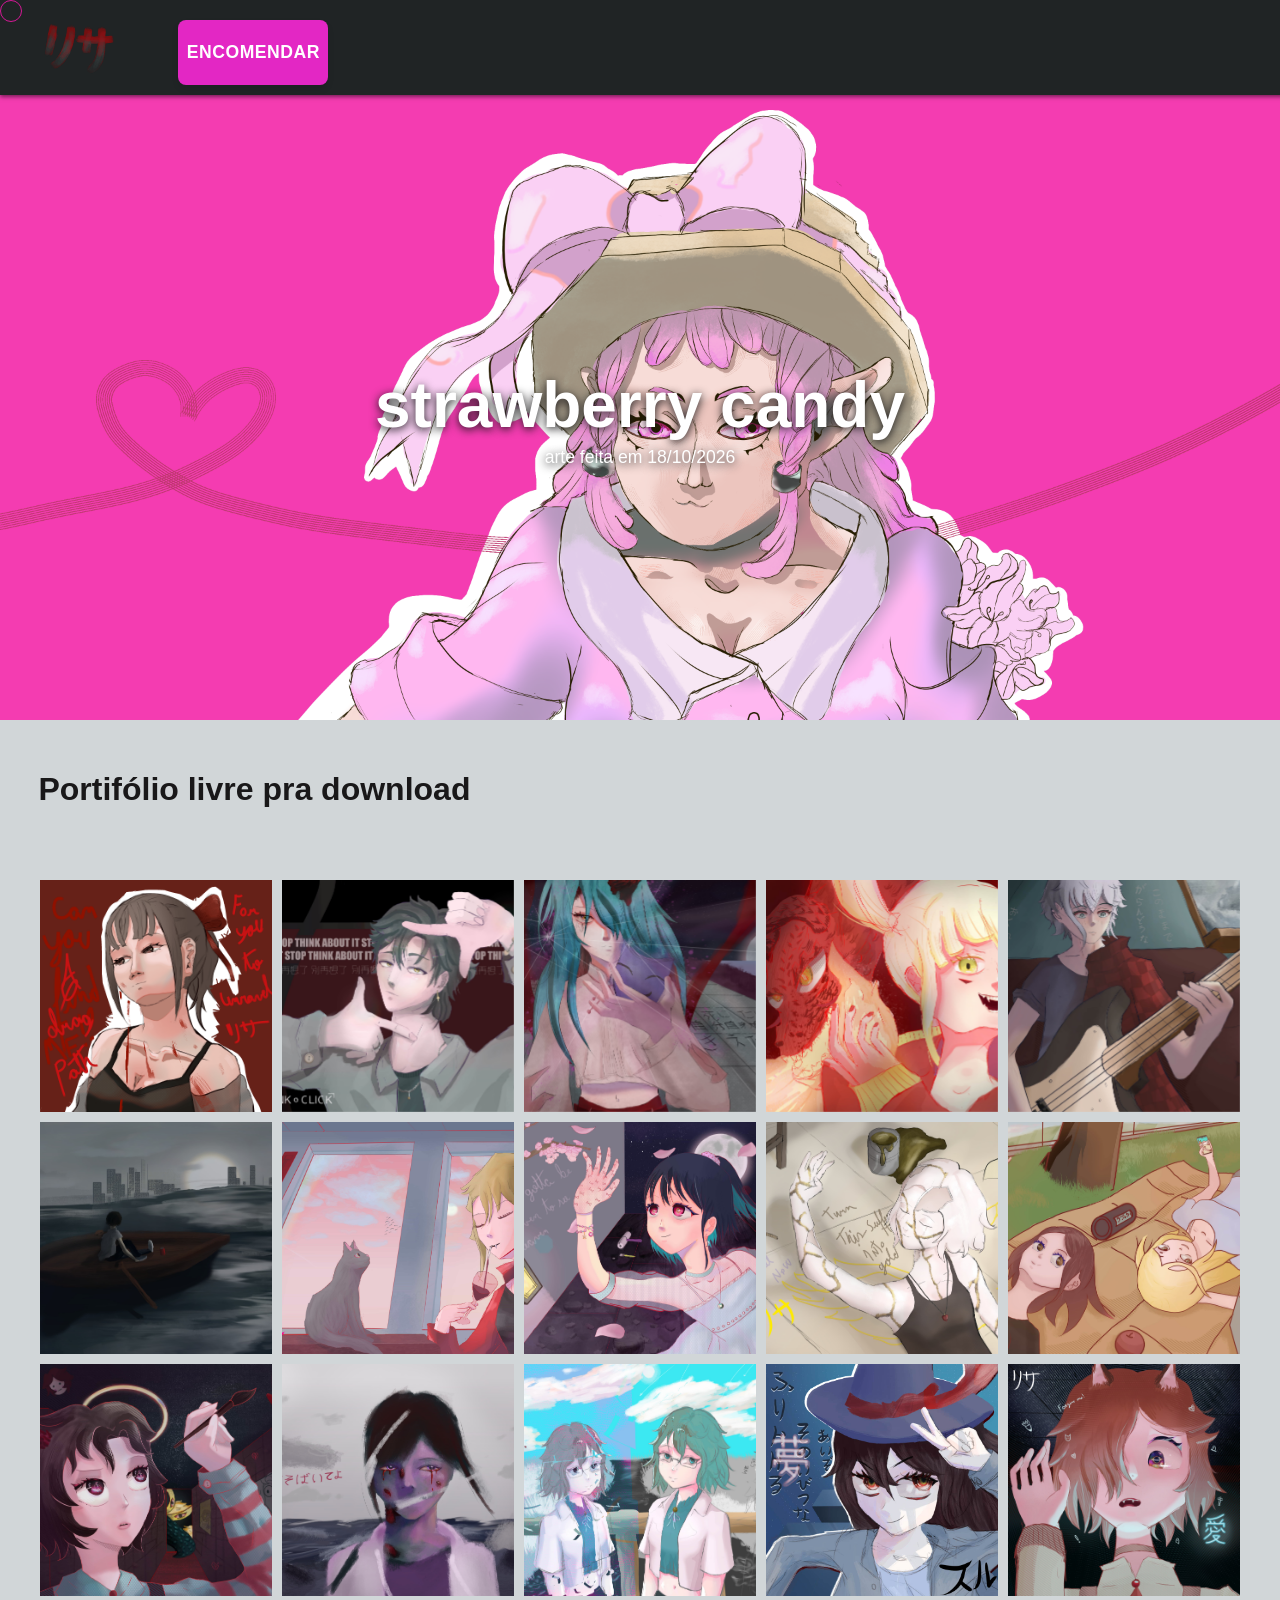
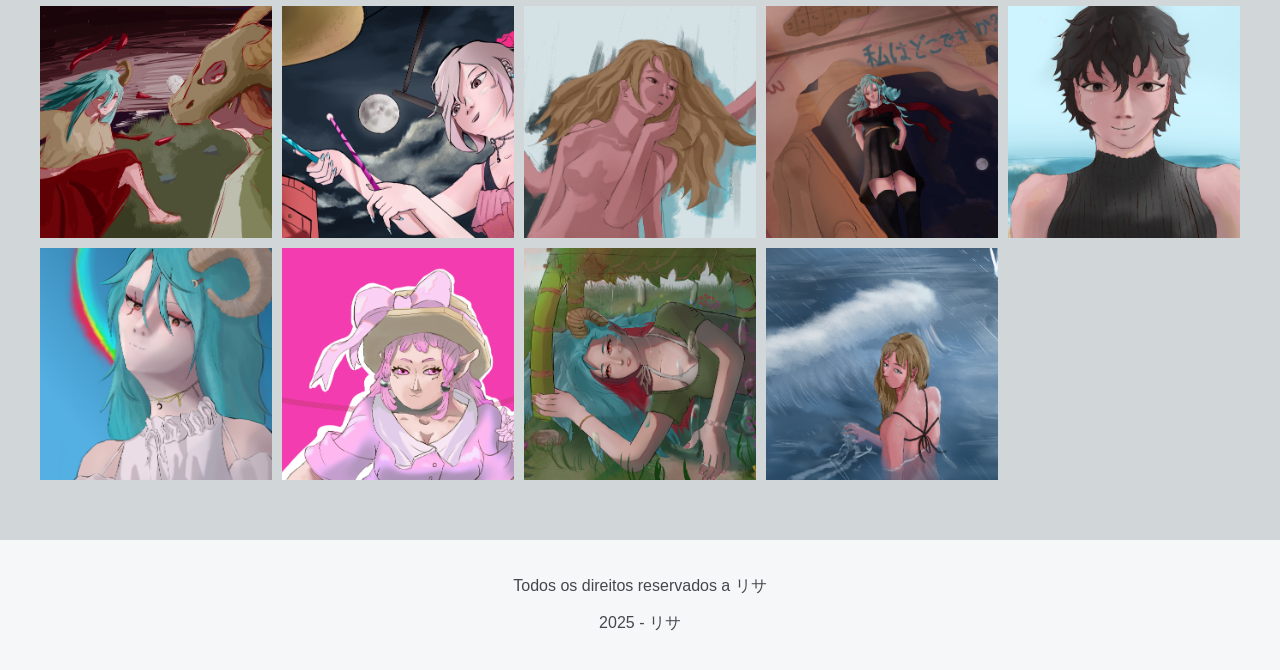
<file: index.html>
<!DOCTYPE html>
<html lang="pt-br">
<head>
    <meta charset="UTF-8">
    <meta name="viewport" content="width=device-width, initial-scale=1.0">
    <title>リサ</title>
    <link rel="stylesheet" href="styles.css">
</head>
<body>
<header>
    <div class="header-group-left">
        <img src="/img/AikoLogo.png" alt="Logo da Aiko" class="logo">
            <a href="comission.html">
                <button class="botao-padrao">encomendar</button>
            </a>
    </div>
</header>
<div class="imagem-com-texto">
    <h1>strawberry candy</h1>
    <p>arte feita em 18/10/2026</p>
</div>
    <div class="texto-portifolio">
        <h1>Portifólio livre pra download</h1>
    </div>
<div class="grid-artes" id="grid-artes"></div>
<footer>
    <p>Todos os direitos reservados a リサ</p>
    <p>2025 - リサ</p>
</footer>
<div id="custom-cursor"></div>
<script src="dados.js"></script>    
<script src="logica.js"></script>
<script src="cursor.js"></script>
</body>
</html>
</file>
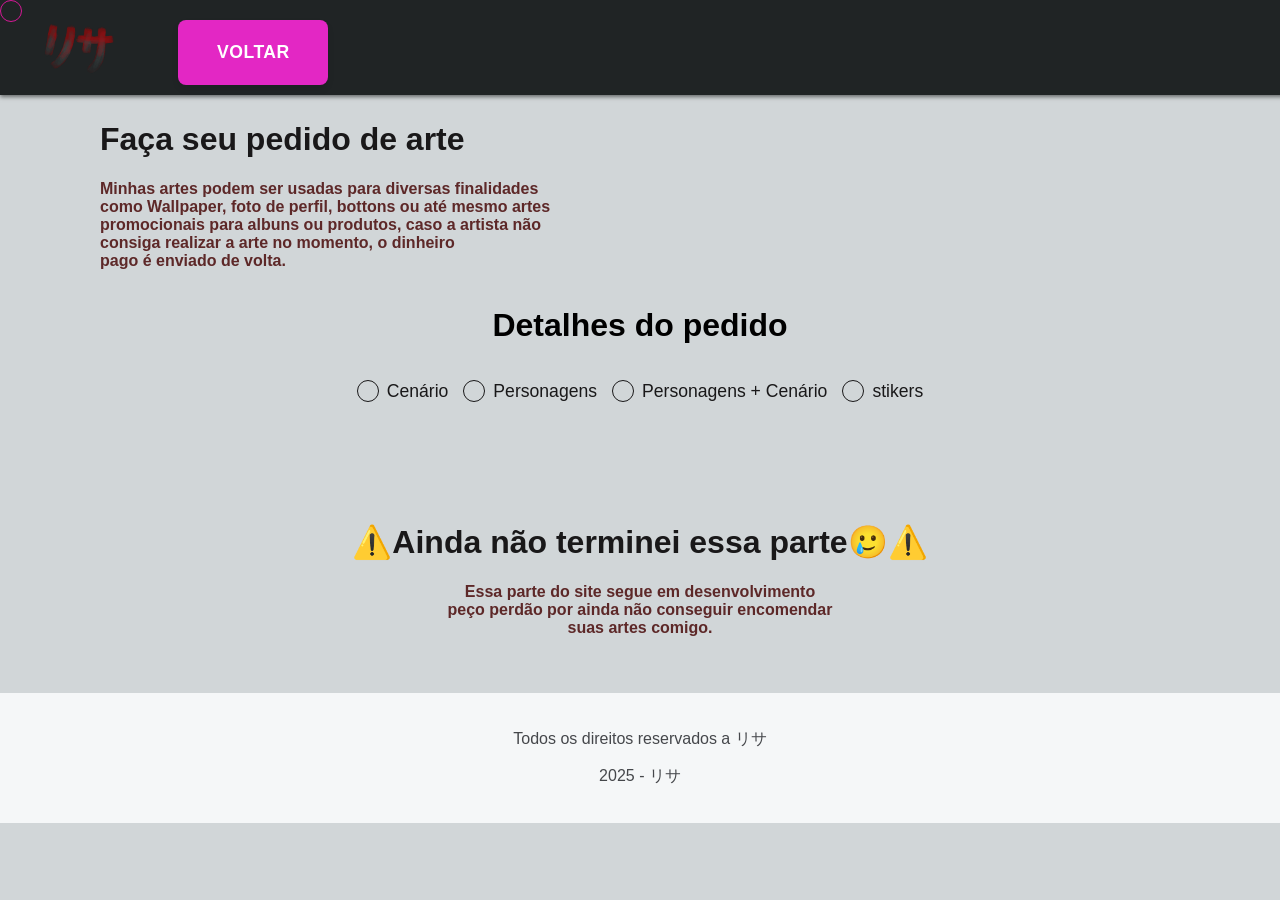
<file: comission.html>
<!DOCTYPE html>
<html lang="en">
<head>
    <meta charset="UTF-8">
    <meta name="viewport" content="width=device-width, initial-scale=1.0">
    <title>Comission</title>
    <link rel="stylesheet" href="styles.css">
</head>
<header>
    <div class="header-group-left">
        <img src="/img/AikoLogo.png" alt="Logo da Aiko" class="logo">
            <a href="index.html">
                <button class="botao-padrao">voltar</button>
            </a>
</header>
    </div>
    <div ></div>
    <div class="texto-explicativo">
        <h1>Faça seu pedido de arte</h1>
    <p>
    <strong>
        Minhas artes podem ser usadas para diversas finalidades<br>
        como Wallpaper, foto de perfil, bottons ou até mesmo artes<br>
        promocionais para albuns ou produtos, caso a artista não<br>
        consiga realizar a arte no momento, o dinheiro<br>
        pago é enviado de volta.
    </strong>
    </p>  
    </div>
<div class="formularios">
    <h1>Detalhes do pedido</h1>
    
    <div class="checkbox-group"> 
        <label>
            <input type="radio" name="categorias" value="Cenario">
            <span>Cenário</span> 
        </label>
        
        <label>
            <input type="radio" name="categorias" value="Personagens">
            <span>Personagens</span> 
        </label>
        
        <label>
            <input type="radio" name="categorias" value="Personagens-Cenario">
            <span>Personagens + Cenário</span> 
        </label>
                <label>
            <input type="radio" name="categorias" value="stikers">
            <span>stikers</span> 
        </label>
    </div>
</div>
<div class="desenvolvimento">
    <h1>⚠️Ainda não terminei essa parte🥲⚠️</h1>
    <p>
    <strong>
        Essa parte do site segue em desenvolvimento<br>
        peço perdão por ainda não conseguir encomendar<br>
        suas artes comigo.
    </strong>
    </p>
</div>
<footer>
    <p>Todos os direitos reservados a リサ</p>
    <p>2025 - リサ</p>
</footer>
<div id="custom-cursor"></div>  
<script src="cursor.js"></script>
</body>
</html>
</file>
<file: styles.css>
@import url('https://fonts.googleapis.com/css2?family=Inter:wght@400;600;700&display=swap');


html, body {
    font-family: "Chakra Petch", sans-serif;
    overflow-x: hidden;
    background-color: #d1d6d8;
    display: flex;
    flex-direction: column;
    min-height: 100vh; /* Usa min-height para garantir que o corpo cresça */
    padding: 0;
    margin: 0; /* Garante que não haja margem padrão */
}

/* ----------------------------------------------------------------- */
/* CABEÇALHO (HEADER) */
/* ----------------------------------------------------------------- */

header {
    position: fixed; 
    top: 0; 
    left: 0;
    width: 100%; 
    display: flex;
    justify-content: flex-start;
    align-items: flex-start;
    background-color: #202425; 
    padding: 10px 3vw 5px 3vw; /* Usa 'vw' (viewport width) para padding lateral */
    box-shadow: 0 2px 4px rgba(0, 0, 0, 0.5); 
    z-index: 1000; 
    transition: transform 0.3s ease-in-out; 
}

.header-group-left {
    display: flex;
    align-items: center; 
    margin-right: 5vw; /* Usa 'vw' para margem */
}

.header-hidden {
    transform: translateY(-100%); 
}

.logo {
    width: 80px; 
    height: 80px; 
    margin-right: 60px; 
}

.botao-padrao {
    border-radius: 8px; 
    position: static; 
    margin-top: 5px; 
    width: 150px;
    height: 65px; 
    background-color: #e327c4; 
    color: white; 
    border: none;
    cursor: pointer;
    font-size: 1.1rem; 
    font-weight: 600; 
    letter-spacing: 0.5px; 
    text-transform: uppercase; 
    box-shadow: 0 4px 6px rgba(0, 0, 0, 0.1); 
    transition: all 0.1s ease-in-out;
    margin-right: 10px; 
}
 
.botao-padrao:hover {
    background-color: #7b9fb5; 
    box-shadow: 0 9px 40px rgba(0, 0, 0, 0.2);
    transform: translateY(-20px); 
}

.botao-padrao:active {
    transform: translateY(2px); 
    box-shadow: 0 2px 4px rgba(0, 0, 0, 0.1); 
}

/* ----------------------------------------------------------------- */
/* IMAGEM PRINCIPAL COM TEXTO (HERO) */
/* ----------------------------------------------------------------- */

.imagem-com-texto {
    width: 100%; 
    height: 70vh; /* CORRIGIDO: de 700vh para 70vh */
    max-height: 840px; 
    background-image: url('/img/bannergabi.png');
    background-size: cover;
    background-position: center;
    display: flex;
    flex-direction: column;
    justify-content: center;
    align-items: center; 
    text-align: center;
    color: white; 
    text-shadow: 0 2px 10px #191819; 
    margin-top: 90px; /* Adicionado espaço para o header fixo não cobrir */
}

.imagem-com-texto h1 {
    font-size: 4rem; /* Reduzido o tamanho para se adaptar melhor a telas menores */
    margin-bottom: 5px;
}

.imagem-com-texto p {
    font-size: 1.1rem;
    margin-top: 0;
}

/* ----------------------------------------------------------------- */
/* TEXTO PORTFÓLIO */
/* ----------------------------------------------------------------- */

.texto-portifolio {
    color: #191819;
    text-align: left;
    width: 94%; /* Limita a largura do contêiner */
    margin: 30px 3%; /* Adiciona margem superior e inferior, e centraliza */
}

.texto-portifolio h1 {
    color: inherit; 
    font-size: 2rem; /* Tamanho do título do portfólio */
}
.texto-explicativo {
    text-align: left;
    margin-top: 100px;
    margin-left: 100px;
}
.texto-explicativo h1 {
    color: #191819;
}
.texto-explicativo p {
    color: #5d2828;
}
.desenvolvimento {
    text-align: center;
    margin-top: 100px;
}
.desenvolvimento h1 {
    color: #191819;
}
.desenvolvimento p {
    color: #5d2828;
}

/* ----------------------------------------------------------------- */
/* GRID DE ARTES OTIMIZADO */
/* ----------------------------------------------------------------- */

.grid-artes {
    display: grid;
    grid-template-columns: repeat(5, 1fr);
    gap: 10px;
    width: 94%;           /* 🔑 Em vez de 100%, usamos 94% para deixar margens */
    max-width: 1200px;
    margin: 20px auto;    /* 🔑 O 'auto' centraliza o bloco de 94% na tela */
    padding: 0;           /* Zeramos o padding para não somar na largura */
}

.arte {
    position: relative; 
    overflow: hidden; 
    
    /* 🔑 OTIMIZAÇÃO: Avisa o navegador para usar a GPU para o zoom e a sombra */
    will-change: transform, box-shadow; 
    
    transition: transform 0.3s ease-in-out, box-shadow 0.3s ease-in-out; 
    margin: 0; 
    display: flex; 
    justify-content: center;
    align-items: center;
    height: auto;
}

.arte img {
    width: 100%;
    height: 100%;
    aspect-ratio: 1 / 1; 
    object-fit: cover;
    display: block;
    
    /* 🔑 OTIMIZAÇÃO: Avisa o navegador para usar a GPU para o filtro (escurecimento) */
    will-change: filter;
    
    transition: filter 0.3s ease-in-out;
}



/* Estilo do Botão de Download (Mantido) */
.download-button {
    position: absolute; 
    bottom: 10px; 
    left: 50%;
    transform: translateX(-50%); 
    background-color: azure (0, 0, 0, 0.7); 
    color: white;
    padding: 8px 15px;
    border-radius: 5px;
    text-decoration: none; 
    font-size: 0.9rem;
    font-weight: bold;
    cursor: pointer;
    opacity: 0; 
    visibility: hidden; 
    transition: opacity 0.3s ease-in-out, visibility 0.3s ease-in-out; 
    z-index: 2; 
    border: 1px solid white; 
}

.arte:hover {
    box-shadow: 0 2px 20px rgba(25, 24, 25, 0.8); 
    transform: scale(1.05); 
    z-index: 1; 
}

.arte:hover .download-button {
    opacity: 1;
    visibility: visible;
}

.arte:hover img {
    filter: brightness(70%);
}

/* ----------------------------------------------------------------- */
/* RODAPÉ (FOOTER) */
/* ----------------------------------------------------------------- */

footer {
    background-color: #F5F7F8; 
    color: #45474B; 
    text-align: center; 
    padding: 20px 0; /* Padding vertical para dar espaço */
    width: 100%;
    position: static; /* CHAVE: Permite que ele fique no fim do conteúdo */
    font-size: 1rem;
    margin-top: 40px; /* Adiciona um espaço antes do rodapé */
}

/* ----------------------------------------------------------------- */
/* MEDIA QUERIES PARA RESPONSIVIDADE */
/* ----------------------------------------------------------------- */
/* ----------------------------------------------------------------- */
/* Oculta o Cursor Personalizado em Dispositivos Móveis */
/* ----------------------------------------------------------------- */

/* --- CONFIGURAÇÕES GLOBAIS --- */
html, body {
    overflow-x: hidden; /* 🔑 Resolve o problema do "zoom out" e tela solta */
    width: 100%;
    margin: 0;
    padding: 0;
    box-sizing: border-box;
}

body {
    user-select: none;
    -webkit-user-select: none; /* Corrigido de -webtkit- */
    -moz-user-select: none;
    -ms-user-select: none;
}

/* Esconde o cursor padrão */
body, a, button, .botao-padrao, .arte, .formularios, input, label {
    cursor: none !important; 
}

/* --- RESPONSIVIDADE --- */

/* Telas Médias (Tablets) */
@media (max-width: 1024px) {
    .grid-artes {
        grid-template-columns: repeat(4, 1fr);
    }
    .imagem-com-texto h1 {
        font-size: 3rem;
    }
}

/* Ajustes para Cursor e Elementos (Tablets e Celulares) */
@media (max-width: 768px) {
    #custom-cursor {
        display: none !important;
    }
    
    /* Restaura o cursor em dispositivos touch para evitar bugs de interação */
    body, a, button, .botao-padrao, .arte, .formularios, input, label {
        cursor: auto !important; 
    }

    .grid-artes {
        grid-template-columns: repeat(2, 1fr); /* 2 colunas para mobile médio */
    }
}

/* Telas Pequenas (Celulares) */
@media (max-width: 600px) {
    .grid-artes {
        grid-template-columns: repeat(2, 1fr);
        padding: 0 10px;
        gap: 10px; /* Garante que as artes não batam uma na outra */
    }

    .texto-explicativo {
        margin-top: 50px;
        margin-left: 0;
        text-align: center;
        padding: 0 15px;
    }

    .logo {
        width: 50px; /* Reduzi um pouco mais para caber melhor */
        height: 50px;
        margin-right: 10px;
    }

    .header-group-left {
        flex-wrap: wrap; 
        justify-content: center; /* Centraliza itens no topo se quebrar */
    }
    
    .botao-padrao {
        width: 90px;
        height: 40px;
        font-size: 0.75rem;
        margin: 2px;
    }
    
    .imagem-com-texto {
        height: 60vh; /* Ajustado para não ficar longo demais no celular */
        max-height: 500px; /* Mobile não precisa de 820px de altura */
        margin-top: 20px;
        background-size: cover;
        background-position: center;
    }
    
    .imagem-com-texto h1 {
        font-size: 1.5rem; /* Ajuste para não quebrar em 3 linhas */
        padding: 0 10px;
    }

    .formularios {
        padding: 0 15px;
        width: 100%;
        box-sizing: border-box; /* Garante que o padding não empurre a largura */
    }
}

/* 2. Estiliza o ponto personalizado */
#custom-cursor {
    width: 20px; /* Aumentei o tamanho base para o anel ser mais visível */
    height: 20px;
    
    /* 🔑 MUDANÇA: Preenchimento totalmente transparente */
    background-color: transparent; 
    border: 1px solid rgb(212, 25, 150); 
    
    border-radius: 50%;
    position: fixed; 
    pointer-events: none; 
    will-change: transform;
    z-index: 9999;
    transition: width 0.2s, height 0.2s, background-color 0.2s, border-color 0.2s; /* Adicionado border-color */
    
    top: 0;
    left: 0;
}

/* Opcional: Efeito Sutil de Clique/Hover */
.cursor-active {
    width: 30px !important; /* Aumentei um pouco mais para o efeito ser notável */
    height: 30px !important;
    
    /* 🔑 MUDANÇA: Preenche o círculo quando ativo */
    background-color: rgba(176, 70, 169, 0.8) !important; /* Cor do preenchimento semi-transparente */
    border: 2px solid rgb(212, 25, 150); 
    /* 🔑 ADIÇÃO: Remove a borda para deixar só o preenchimento */
    border-color: transparent !important; 
}

.formularios {
    margin-top: center;
    text-align: center;
}
/* ----------------------------------------------------------------- */
/* ESTILIZAÇÃO PARA RADIO BUTTONS (CORREÇÃO FINAL) */
/* ----------------------------------------------------------------- */

.formularios {
    display: flex;
    flex-direction: column; 
    align-items: center; 
}

.checkbox-group {
    display: flex;
    gap: 15px; /* Reduzi o gap para telas pequenas, você pode ajustar */
    margin-top: 15px;
    
    /* 🔑 CHAVE: Permite que os itens quebrem para a próxima linha */
    flex-wrap: wrap; 
    
    /* Centraliza os grupos quando quebram */
    justify-content: center; 
    
    /* Adiciona um padding para não "grudar" nas bordas do celular */
    padding: 0 10px; 
}

.formularios label {
    display: flex;
    align-items: center;
    cursor: pointer;
    font-size: 1.1rem;
    color: #191819; 
    position: relative;
}

/* 1. Esconde o radio button nativo COMPLETAMENTE (usando o seletor de tipo) */
.formularios input[type="radio"] { 
    position: absolute;
    /* CHAVE: Esconde o círculo nativo, eliminando o "círculo feio" */
    opacity: 0;
    width: 0;
    height: 0;
}

/* Estilo do SPAN: Container do texto e dos pseudo-elementos */
.formularios label span {
    position: relative;
    padding-left: 30px; 
    display: block; 
    transition: color 0.2s ease-in-out;
}

/* 2. Cria a caixa de seleção customizada (o CÍRCULO EXTERNO) */
.formularios label span::before {
    content: "";
    position: absolute;
    left: 0;
    top: 50%;
    transform: translateY(-50%);
    width: 20px;
    height: 20px;
    
    /* CHAVE: Forma de círculo */
    border-radius: 50%; 
    
    border: 1px solid #191819; /* Borda escura */
    background-color: #d1d6d8; /* Fundo claro */
    transition: all 0.2s ease-in-out;
}

/* 3. Estiliza o estado de HOVER (passar o mouse) */
.formularios label:hover span::before {
    border-color: #5d2828; 
    box-shadow: 0 0 5px rgba(93, 40, 40, 0.5);
}

/* 4. Estiliza o estado MARCADO (o preenchimento do círculo) */
.formularios input[type="radio"]:checked + span::before { /* O seletor é crucial aqui */
    background-color: #5d2828; /* Cor de destaque (vinho) */
    border-color: #5d2828;
}

/* 5. Cria o ícone de "check" dentro da caixa marcada (o PONTO INTERNO) */
.formularios label span::after {
    content: "";
    position: absolute;
    /* Ajustes para centralizar o ponto menor dentro do círculo de 20px */
    left: 4px; 
    top: 50%;
    transform: translateY(-50%);
    width: 12px; /* Ponto ligeiramente menor */
    height: 12px;
    opacity: 0; /* Começa invisível */
    transition: opacity 0.2s ease-in-out;
    z-index: 3; /* Garante que o ponto interno fique sobre o fundo preenchido */
}

/* 6. Mostra o ícone de check (o ponto) quando marcado */
.formularios input[type="radio"]:checked + span::after {
    opacity: 1;
}

/* 7. Destaque do texto quando marcado */
.formularios input[type="radio"]:checked + span {
    font-weight: 700;
    color: #5d2828;
}
@media (max-width: 768px) {
    /* Restaura o cursor para aparelhos touch */
    body, a, button, .botao-padrao, .arte, .formularios, input, label {
        cursor: auto !important; 
    }
}

@media (max-width: 600px) {
    .grid-artes {
        grid-template-columns: repeat(2, 1fr); /* 2 colunas */
        width: 90%;       /* 🔑 No celular, apertamos um pouco mais a largura */
        margin: 20px auto; /* 🔑 Garante a centralização */
        gap: 8px;
    }

    .arte img {
        width: 100%;      /* Garante que a imagem não escape do quadrado */
        height: auto;
        display: block;
    }
}
</file>
